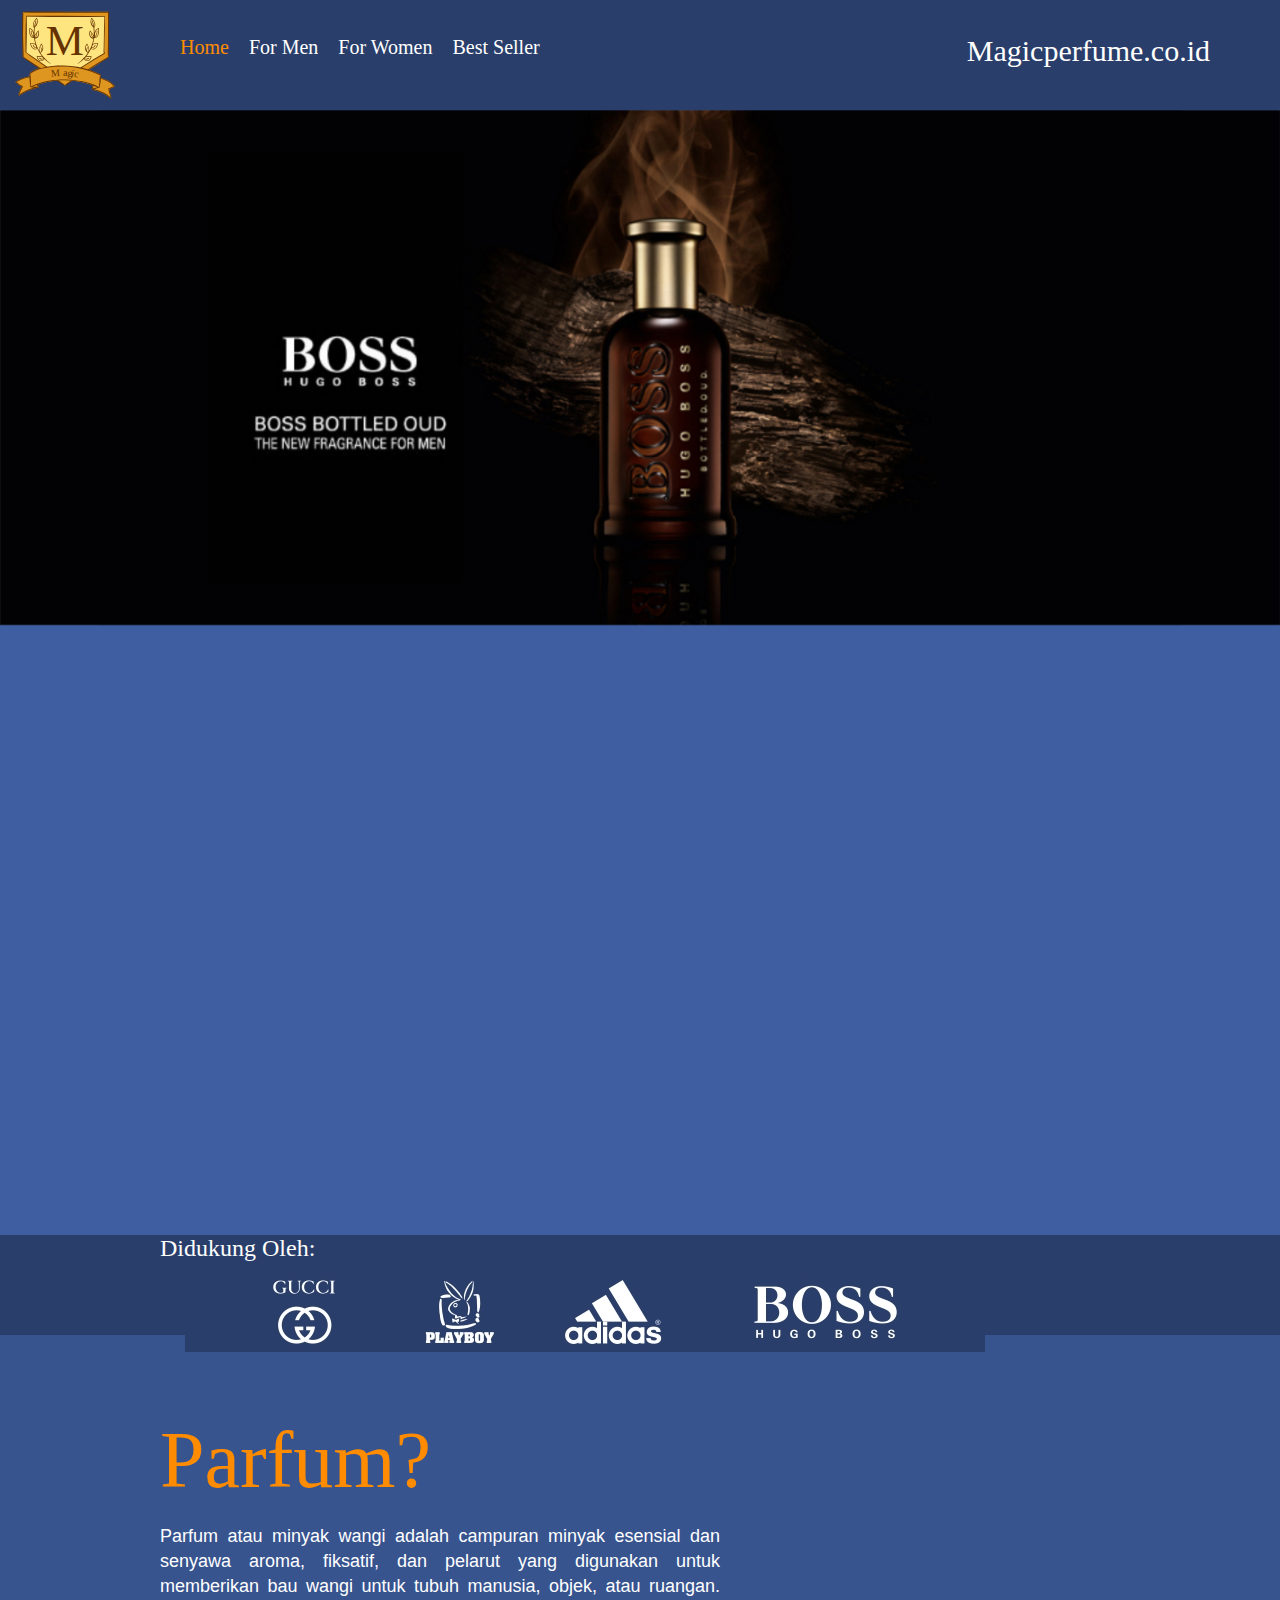
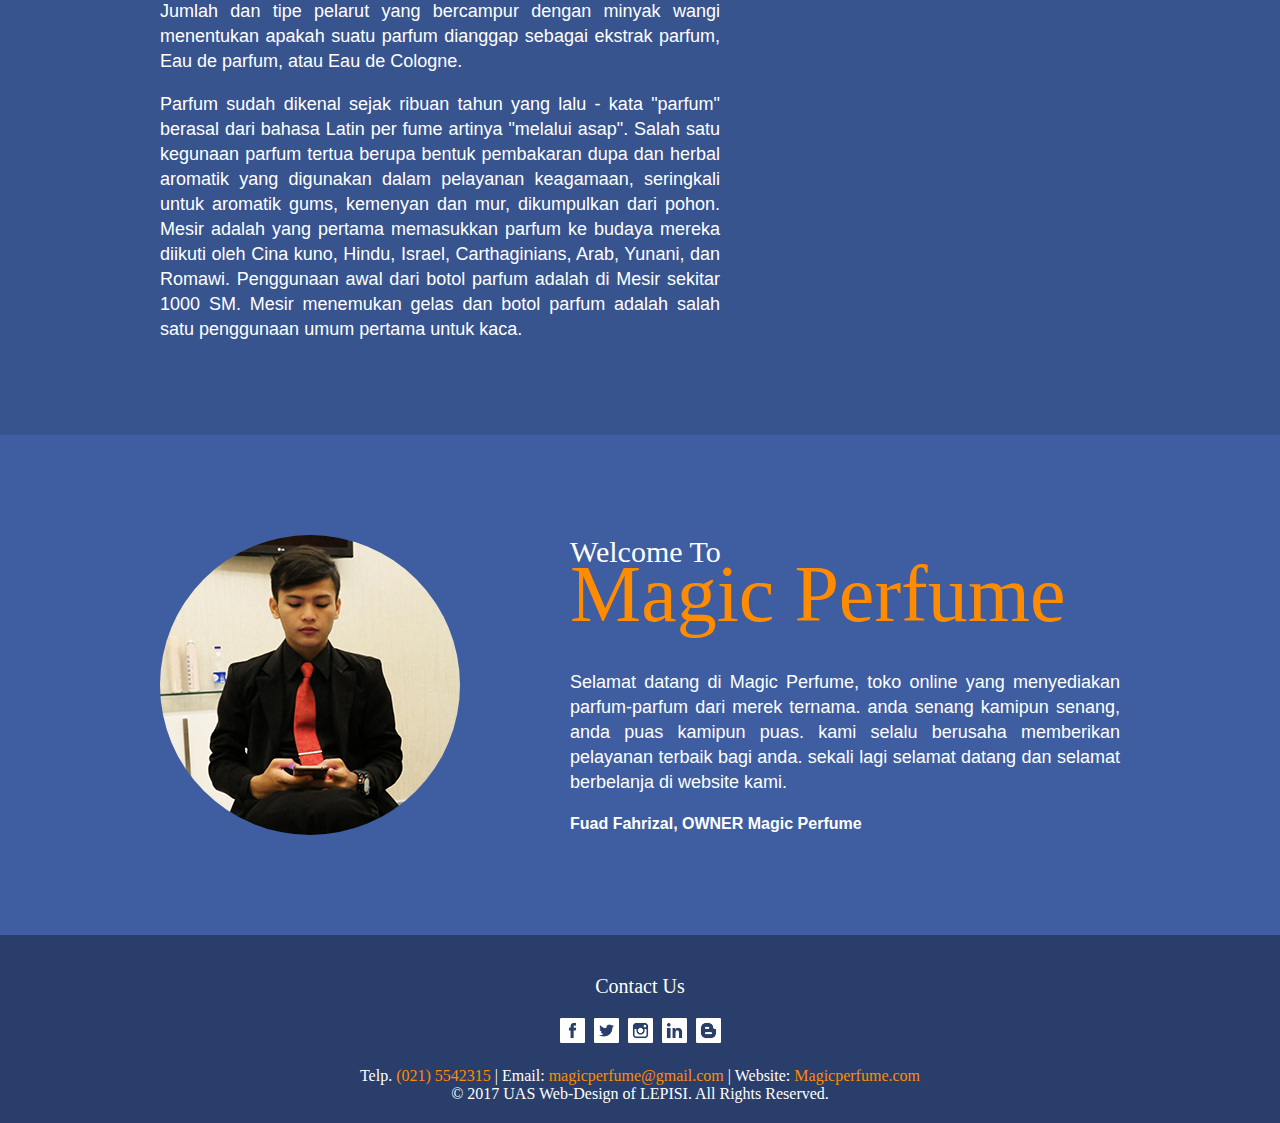
<file: index.html>
<!DOCTYPE html>
    <html>
    	<head>
        	<title>Magic Perfume</title>
            <link rel="stylesheet" type="text/css" href="css/style.css">
            <link rel="icon" href="Logo.ico">
    	</head>
        
        <body>
            <!---header--->
            <div id="header">
            	<a href="#"><img id="logo" alt="logo" src="img/Logo.svg"/></a>
                
                <ul id="menu">
                	<li> <a id="link-active" href="index.html"> Home </a></li>
                    <li> <a href="for-men.html"> For Men </a></li>
                    <li> <a href="for-women.html"> For Women </a></li>
                    <li> <a href="best-seller.html"> Best Seller </a></li>
                </ul>
                <div id="name"> <a href="#">Magicperfume.co.id</a></div>
            </div>
            <!---slide--->
            <div id="slide">
            	<img alt="slide" src="img/Slide.jpg"/>
            </div>
            
            <div id="isi">
            	<!---sponsor--->
            	<div id="sponsor">
            		<div id="isi-sponsor">Didukung Oleh:
                    	<img id="logo-sponsor" alt="sponsor" src="img/Sponsor.jpg"/>
                    </div>
            	</div>
                <!---opening--->
                <div id="opening">
                	<div id="bungkus-opening">
                    	<div id="isi-opening">
                            <div id="judul-opening">Parfum?</div>
                            <div id="deskripsi-opening"> <p>Parfum atau minyak wangi adalah campuran minyak esensial dan senyawa aroma, fiksatif, dan pelarut yang digunakan untuk memberikan bau wangi untuk tubuh manusia, objek, atau ruangan. Jumlah dan tipe pelarut yang bercampur dengan minyak wangi menentukan apakah suatu parfum dianggap sebagai ekstrak parfum, Eau de parfum, atau Eau de Cologne.</p>
                            
<p>Parfum sudah dikenal sejak ribuan tahun yang lalu - kata "parfum" berasal dari bahasa Latin per fume artinya "melalui asap". Salah satu kegunaan parfum tertua berupa bentuk pembakaran dupa dan herbal aromatik yang digunakan dalam pelayanan keagamaan, seringkali untuk aromatik gums, kemenyan dan mur, dikumpulkan dari pohon. Mesir adalah yang pertama memasukkan parfum ke budaya mereka diikuti oleh Cina kuno, Hindu, Israel, Carthaginians, Arab, Yunani, dan Romawi. Penggunaan awal dari botol parfum adalah di Mesir sekitar 1000 SM. Mesir menemukan gelas dan botol parfum adalah salah satu penggunaan umum pertama untuk kaca. </p></div>
                        </div>
                    </div>
                </div>
                <!---Sambutan--->
                <div id="sambutan">
                	<div id="bungkus-sambutan">
                    	<img id="foto-owner" alt="sambutan" src="img/owner.jpg"/>
                        
                        <div id="isi-sambutan">
                       	<div id="subjudul-sambutan">Welcome To</div>
                        <div id="judul-sambutan">Magic Perfume</div>
                        <div id="deskripsi-sambutan">Selamat datang di Magic Perfume, toko online yang menyediakan parfum-parfum dari merek ternama. anda senang kamipun senang, anda puas kamipun puas. kami selalu berusaha memberikan pelayanan terbaik bagi anda. sekali lagi selamat datang dan selamat berbelanja di website kami.</div>
                        
                        <div id="owner">Fuad Fahrizal, OWNER Magic Perfume</div>
                        </div>
                	</div>
                </div>
                <!---Footer--->
                <div id="footer">
                	<div id="label-footer">Contact Us</div>
                    
                    <div id="sosmed-footer">
                    	<a href="#"><img id="fb" alt="medsos fb" src="img/fb.png"/></a>
                        <a href="#"><img id="tw" alt="medsos tw" src="img/tw.png"/></a>
                        <a href="#"><img id="ig" alt="medsos ig" src="img/ig.png"/></a>
                        <a href="#"><img id="in" alt="medsos in" src="img/in.png"/></a>
                        <a href="#"><img id="b" alt="medsos b" src="img/b.png"/></a>
                    </div>
                    
                    <div> Telp. <span id="telp">(021) 5542315</span> | Email: <span id="email"><a href="#">magicperfume@gmail.com</a></span> | Website: <span id="web"><a href="#">Magicperfume.com</a></span></div>
                    
                    <div id="copyright"> &copy; 2017 UAS Web-Design of LEPISI. All Rights Reserved.</div>
                </div>
                
            </div>
            
        </body>
    </html>
</file>
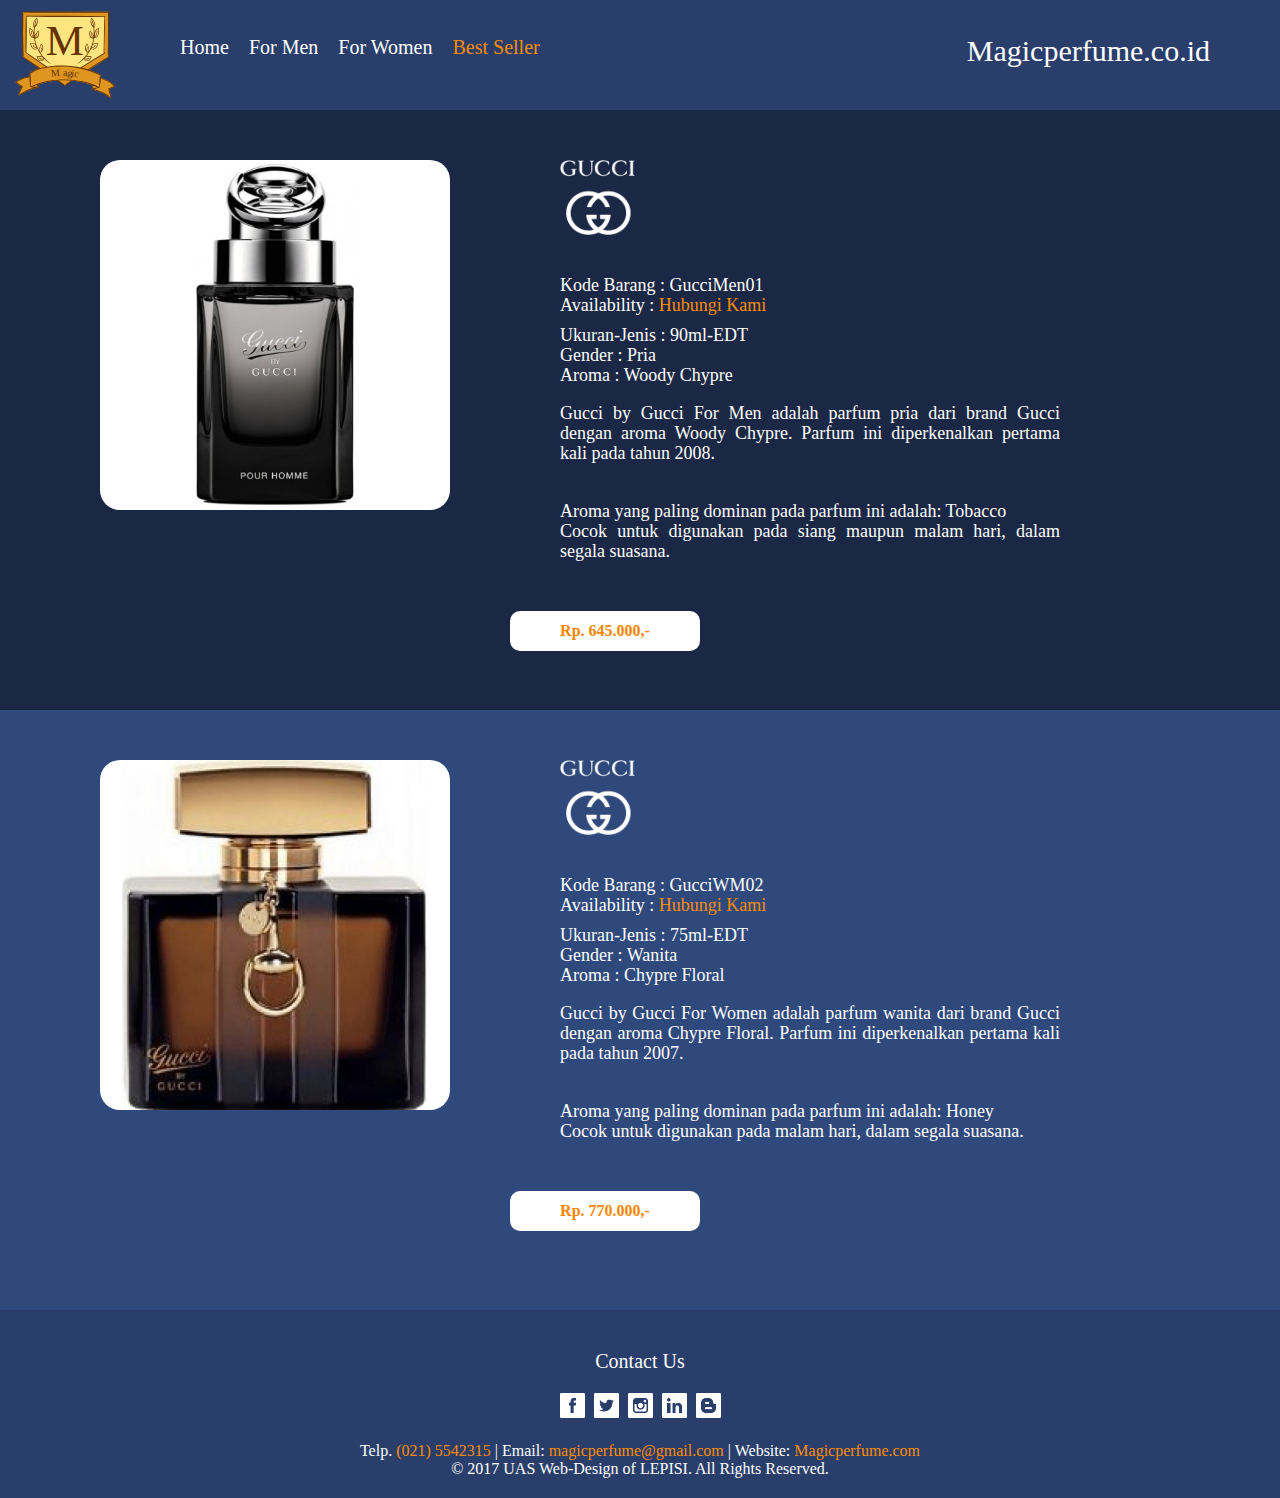
<file: best-seller.html>
<!DOCTYPE html>
    <html>
    	<head>
        	<title>Magic Perfume</title>
            <link rel="stylesheet" type="text/css" href="css/style.css">
            <link rel="icon" href="Logo.ico">
    	</head>
        
        <body>
            <!---header--->
            <div id="header">
            	<img id="logo" alt="logo" src="img/Logo.svg"/>
                
                <ul id="menu">
                	<li> <a href="index.html"> Home </a></li>
                    <li> <a href="for-men.html"> For Men </a></li>
                    <li> <a href="for-women.html"> For Women </a></li>
                    <li> <a id="link-active"href="best-seller.html"> Best Seller </a></li>
                </ul>
                <div id="name">Magicperfume.co.id</div>
            </div>
            
            <div id="isi-for-men">
            	<!---gucci01--->
            	<div id="gucciM01">
                <div id="bungkus-gucci01">
                        <img id="foto-gucci01" alt="foto" src="img/Gucci/Man/GUCCI101-500x500.jpg"/>
                        <div id="isi-gucci01">
                            <div id="judul-gucci01"> <a href="#"> <img alt="judul-gucci01" src="img/3.png"/></a></div>
                            <div id="subjudul-gucci01">Kode Barang : GucciMen01</div>
                            <div id="subsubjudul-gucci01">Availability : <a href="#"> Hubungi Kami</a> </div>
                            <div id="deskripsi-gucci01">
                            Ukuran-Jenis : 90ml-EDT <br>
                            Gender : Pria <br>
                            Aroma : Woody Chypre</span><br>
                            <p>Gucci by Gucci For Men adalah parfum pria dari brand Gucci dengan aroma Woody Chypre. Parfum ini diperkenalkan pertama kali pada tahun 2008.</p><br>
                            Aroma yang paling dominan pada parfum ini adalah: Tobacco<br>
                            Cocok untuk digunakan pada siang maupun malam hari, dalam segala suasana.</div>
                            <div id="tombol"><b><a href="#">Rp. 645.000,-</a></b></div>
                        </div>
                </div>
                </div>
                
                <!---gucciWM02---->
                <div id="gucciWM02">
                <div id="bungkus-gucci01">
                        <img id="foto-gucci01" alt="foto" src="img/Gucci/Woman/GUCCI102-500x500.jpg"/>
                        <div id="isi-gucci01">
                        	 
                            <div id="judul-gucci01"> <a href="#"><img alt="judul-gucci01" src="img/3.png"/></a></div>
                            <div id="subjudul-gucci01">Kode Barang : GucciWM02</div>
                            <div id="subsubjudul-gucci01">Availability : <a href="#"> Hubungi Kami</a> </div>
                            <div id="deskripsi-gucci01">
                            Ukuran-Jenis : 75ml-EDT <br>
                            Gender : Wanita <br>
                            Aroma : Chypre Floral</span><br>
                            <p>Gucci by Gucci For Women adalah parfum wanita dari brand Gucci dengan aroma Chypre Floral. Parfum ini diperkenalkan pertama kali pada tahun 2007.</p><br>
                            Aroma yang paling dominan pada parfum ini adalah: Honey<br>
                            Cocok untuk digunakan pada malam hari, dalam segala suasana.</div>
                            <div id="tombol01"><b><a href="#">Rp. 770.000,-</a></b></div>
                        </div>
                </div>
                </div>
                
                <!---gucci03--->
                
                
                <!---Footer--->
                <div id="footer">
                	<div id="label-footer">Contact Us</div>
                    
                    <div id="sosmed-footer">
                    	<a href="#"><img id="fb" alt="medsos fb" src="img/fb.png"/></a>
                        <a href="#"><img id="tw" alt="medsos tw" src="img/tw.png"/></a>
                        <a href="#"><img id="ig" alt="medsos ig" src="img/ig.png"/></a>
                        <a href="#"><img id="in" alt="medsos in" src="img/in.png"/></a>
                        <a href="#"><img id="b" alt="medsos b" src="img/b.png"/></a>
                    </div>
                    
                    <div> Telp. <span id="telp">(021) 5542315</span> | Email: <span id="email"><a href="#">magicperfume@gmail.com</a></span> | Website: <span id="web"><a href="#">Magicperfume.com</a></span></div>
                    
                    <div id="copyright"> &copy; 2017 UAS Web-Design of LEPISI. All Rights Reserved.</div>
                </div>
                
            </div>
            
        </body>
    </html>
</file>
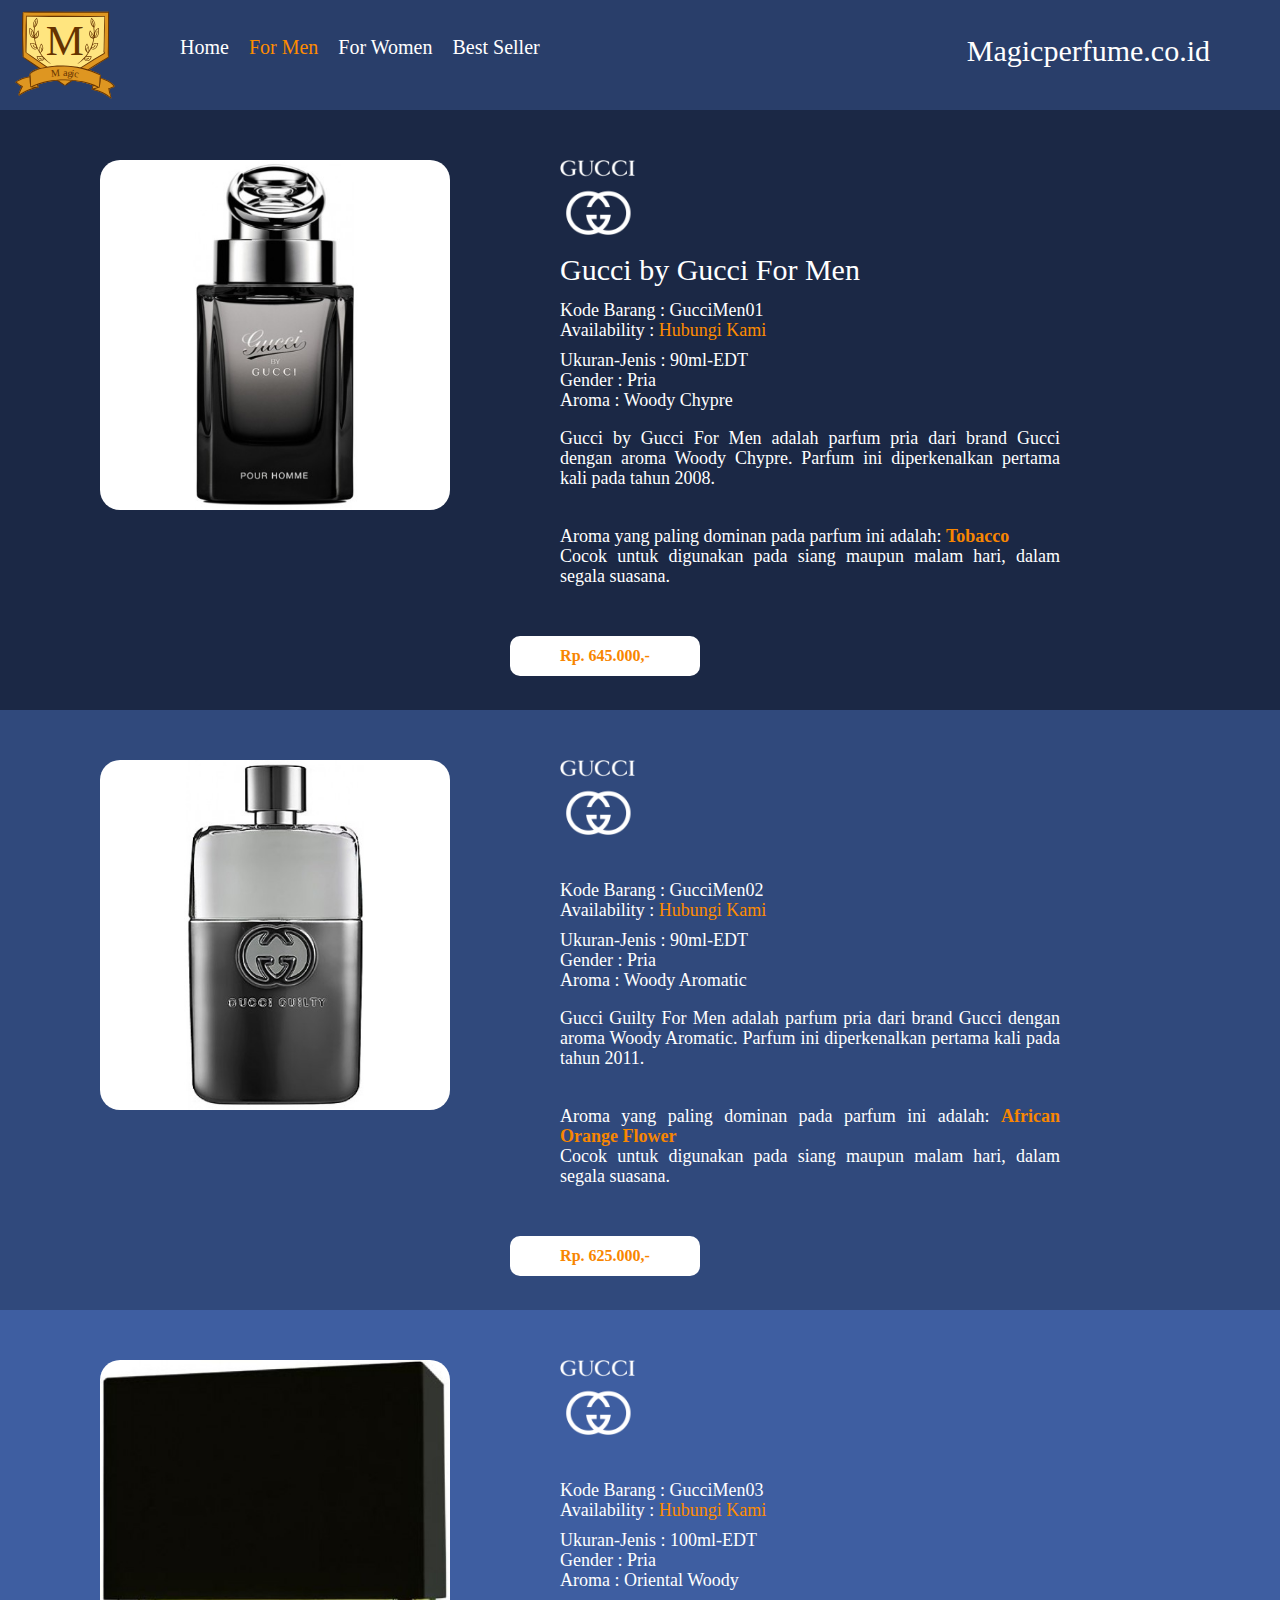
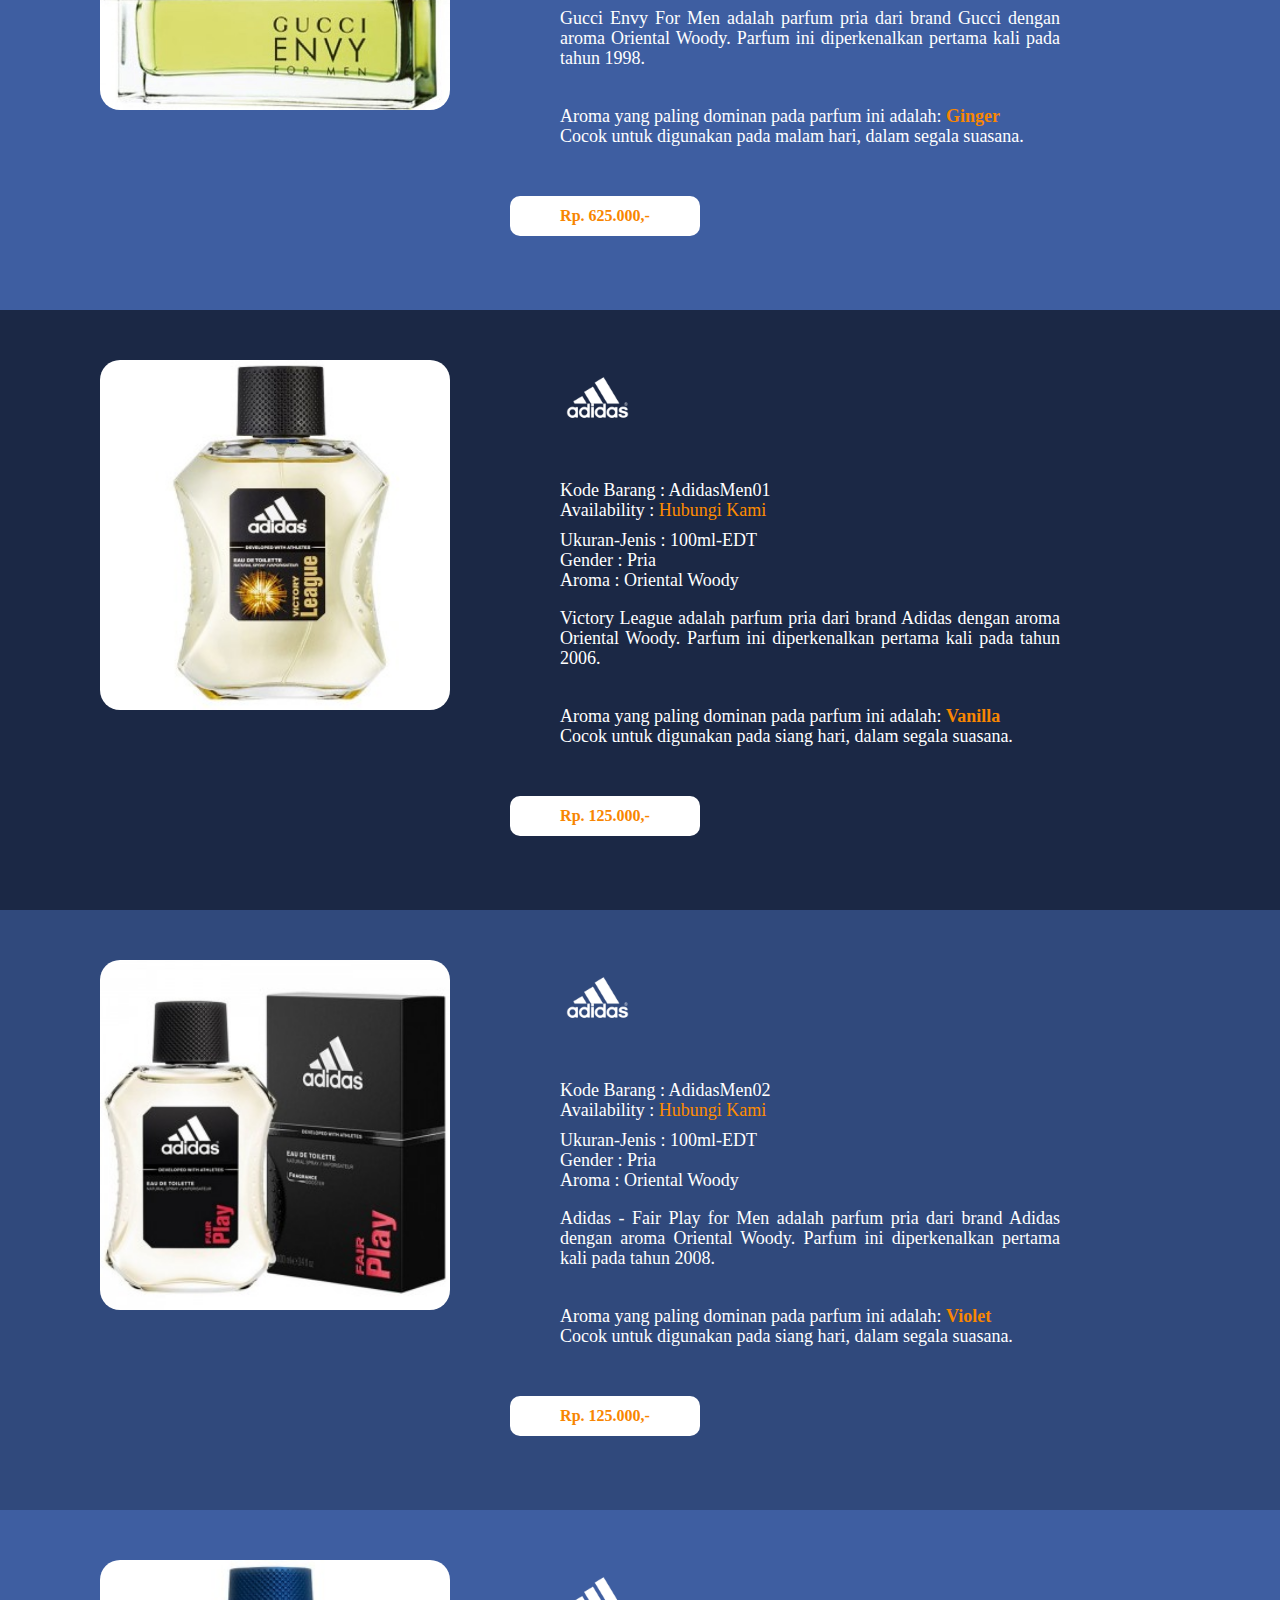
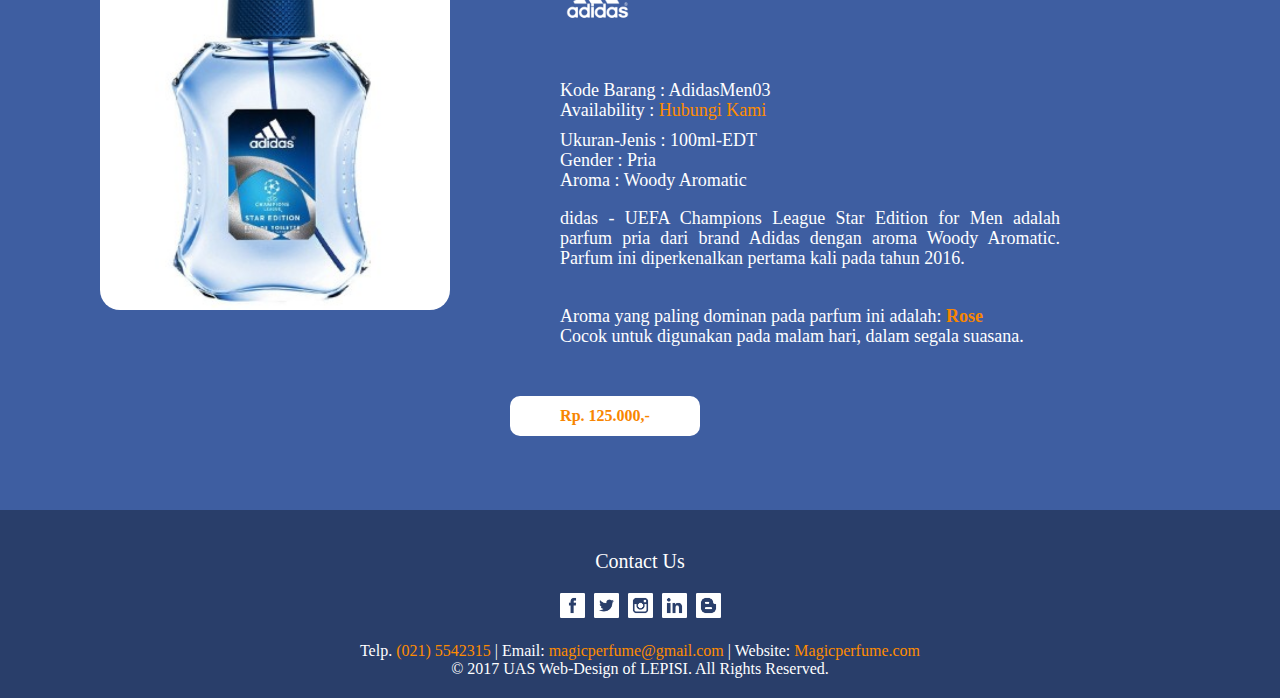
<file: for-men.html>
<!DOCTYPE html>
    <html>
    	<head>
        	<title>Magic Perfume</title>
            <link rel="stylesheet" type="text/css" href="css/style.css">
            <link rel="icon" href="Logo.ico">
    	</head>
        
        <body>
            <!---header--->
            <div id="header">
            	<a href="#"><img id="logo" alt="logo" src="img/Logo.svg"/></a>
                
                <ul id="menu">
                	<li> <a href="index.html"> Home </a></li>
                    <li> <a id="link-active" href="for-men.html"> For Men </a></li>
                    <li> <a href="for-women.html"> For Women </a></li>
                    <li> <a href="best-seller.html"> Best Seller </a></li>
                </ul>
                <div id="name"><a href="#">Magicperfume.co.id</a></div>
            </div>
            
            <div id="isi-for-men">
            	<!---gucciM01--->
                
                        <div id="gucciM01">
                        <div id="bungkus-gucci01">
                                <img id="foto-gucci01" alt="foto" src="img/Gucci/Man/GUCCI101-500x500.jpg"/>
                                <div id="isi-gucci01">
                                    <div id="brand"><a href="#"> <img alt="judul-gucci01" src="img/3.png"/></a></div>
                                    <div id="judul-gucci01">Gucci by Gucci For Men</div>
                                    <div id="subjudul-gucci01">Kode Barang : GucciMen01</div>
                                    <div id="subsubjudul-gucci01">Availability : <a href="#"> Hubungi Kami</a> </div>
                                    <div id="deskripsi-gucci01">
                                    Ukuran-Jenis : 90ml-EDT <br>
                                    Gender : Pria <br>
                                    Aroma : Woody Chypre</span><br>
                                    <p>Gucci by Gucci For Men adalah parfum pria dari brand Gucci dengan aroma Woody Chypre. Parfum ini diperkenalkan pertama kali pada tahun 2008.</p><br>
                                    Aroma yang paling dominan pada parfum ini adalah: <span id="warna"><b>Tobacco</b></span><br>
                                    Cocok untuk digunakan pada siang maupun malam hari, dalam segala suasana.</div>
                                    <div id="tombol"><b><a href="#">Rp. 645.000,-</a></b></div>
                                </div>
                        </div>
                        </div>  
                        <!---gucciM02---->
                        <div id="gucciM02">
                        <div id="bungkus-gucci01">
                                <img id="foto-gucci01" alt="foto" src="img/Gucci/Man/GUCCI128-500x500.jpg"/>
                                <div id="isi-gucci01">
                                     
                                    <div id="brand"> <a href="#"><img alt="judul-gucci01" src="img/3.png"/></a></div>
                                    <div id="subjudul-gucci01">Kode Barang : GucciMen02</div>
                                    <div id="subsubjudul-gucci01">Availability : <a href="#"> Hubungi Kami</a> </div>
                                    <div id="deskripsi-gucci01">
                                    Ukuran-Jenis : 90ml-EDT <br>
                                    Gender : Pria <br>
                                    Aroma : Woody Aromatic</span><br>
                                    <p>Gucci Guilty For Men adalah parfum pria dari brand Gucci dengan aroma Woody Aromatic. Parfum ini diperkenalkan pertama kali pada tahun 2011.</p><br>
                                    Aroma yang paling dominan pada parfum ini adalah: <span id="warna"><b>African Orange Flower</b></span><br>
                                    Cocok untuk digunakan pada siang maupun malam hari, dalam segala suasana.</div>
                                    <div id="tombol01"><b><a href="#">Rp. 625.000,-</a></b></div>
                                </div>
                        </div>
                        </div>
                        
                        <!---gucciM03--->
                        
                        <div id="gucciM03">
                        <div id="bungkus-gucci01">
                                <img id="foto-gucci01" alt="foto" src="img/Gucci/Man/GUCCI104-500x500.jpg"/>
                                <div id="isi-gucci01">
                                     
                                    <div id="brand"> <a href="#"><img alt="judul-gucci01" src="img/3.png"/></a></div>
                                    <div id="subjudul-gucci01">Kode Barang : GucciMen03</div>
                                    <div id="subsubjudul-gucci01">Availability : <a href="#"> Hubungi Kami</a> </div>
                                    <div id="deskripsi-gucci01">
                                    Ukuran-Jenis : 100ml-EDT <br>
                                    Gender : Pria <br>
                                    Aroma : Oriental Woody</span><br>
                                    <p>Gucci Envy For Men adalah parfum pria dari brand Gucci dengan aroma Oriental Woody. Parfum ini diperkenalkan pertama kali pada tahun 1998.</p><br>
                                    Aroma yang paling dominan pada parfum ini adalah: <span id="warna"><b>Ginger</b></span><br>
                                    Cocok untuk digunakan pada malam hari, dalam segala suasana.</div>
                                    <div id="tombol01"><b><a href="#">Rp. 625.000,-</a></b></div>
                                </div>
                        </div>
                        </div>
                        
                        <!---adidasM01--->
                        
                        <div id="adidasM01">
                        <div id="bungkus-gucci01">
                                <img id="foto-gucci01" alt="foto" src="img/Adidas/For Man/ADDS112B-300x300.jpg"/>
                                <div id="isi-gucci01">
                                     
                                    <div id="brand"> <a href="#"><img alt="judul-gucci01" src="img/1.png"/></a></div>
                                    <div id="subjudul-gucci01">Kode Barang : AdidasMen01</div>
                                    <div id="subsubjudul-gucci01">Availability : <a href="#"> Hubungi Kami</a> </div>
                                    <div id="deskripsi-gucci01">
                                    Ukuran-Jenis : 100ml-EDT <br>
                                    Gender : Pria <br>
                                    Aroma : Oriental Woody</span><br>
                                    <p>Victory League adalah parfum pria dari brand Adidas dengan aroma Oriental Woody. Parfum ini diperkenalkan pertama kali pada tahun 2006.</p><br>
                                    Aroma yang paling dominan pada parfum ini adalah: <span id="warna"><b>Vanilla</b></span><br>
                                    Cocok untuk digunakan pada siang hari, dalam segala suasana.</div>
                                    <div id="tombol01"><b><a href="#">Rp. 125.000,-</a></b></div>
                                </div>
                        </div>
                        </div>
                        
                        <!---adidasM02--->
                        
                        <div id="adidasM02">
                        <div id="bungkus-gucci01">
                                <img id="foto-gucci01" alt="foto" src="img/Adidas/For Man/ADDS113B-300x300.jpg"/>
                                <div id="isi-gucci01">
                                     
                                    <div id="brand"> <a href="#"><img alt="judul-gucci01" src="img/1.png"/></a></div>
                                    <div id="subjudul-gucci01">Kode Barang : AdidasMen02</div>
                                    <div id="subsubjudul-gucci01">Availability : <a href="#"> Hubungi Kami</a> </div>
                                    <div id="deskripsi-gucci01">
                                    Ukuran-Jenis : 100ml-EDT <br>
                                    Gender : Pria <br>
                                    Aroma : Oriental Woody</span><br>
                                    <p>Adidas - Fair Play for Men adalah parfum pria dari brand Adidas dengan aroma Oriental Woody. Parfum ini diperkenalkan pertama kali pada tahun 2008.</p><br>
                                    Aroma yang paling dominan pada parfum ini adalah: <span id="warna"><b>Violet</b></span><br>
                                    Cocok untuk digunakan pada siang hari, dalam segala suasana.</div>
                                    <div id="tombol01"><b><a href="#">Rp. 125.000,-</a></b></div>
                                </div>
                        </div>
                        </div>
                        
                        <!---adidasM03--->
                        
                        <div id="adidasM03">
                        <div id="bungkus-gucci01">
                                <img id="foto-gucci01" alt="foto" src="img/Adidas/For Man/ADDS114B-300x300.jpg"/>
                                <div id="isi-gucci01">
                                     
                                    <div id="brand"> <a href="#"><img alt="judul-gucci01" src="img/1.png"/></a></div>
                                    <div id="subjudul-gucci01">Kode Barang : AdidasMen03</div>
                                    <div id="subsubjudul-gucci01">Availability : <a href="#"> Hubungi Kami</a> </div>
                                    <div id="deskripsi-gucci01">
                                    Ukuran-Jenis : 100ml-EDT <br>
                                    Gender : Pria <br>
                                    Aroma : Woody Aromatic</span><br>
                                    <p>didas - UEFA Champions League Star Edition for Men adalah parfum pria dari brand Adidas dengan aroma Woody Aromatic. Parfum ini diperkenalkan pertama kali pada tahun 2016.</p><br>
                                    Aroma yang paling dominan pada parfum ini adalah: <span id="warna"><b>Rose</b></span><br>
                                    Cocok untuk digunakan pada malam hari, dalam segala suasana.</div>
                                    <div id="tombol01"><b><a href="#">Rp. 125.000,-</a></b></div>
                                </div>
                        </div>
                        </div>
                
                <!---Footer--->
                <div id="footer">
                	<div id="label-footer">Contact Us</div>
                    
                    <div id="sosmed-footer">
                    	<a href="#"><img id="fb" alt="medsos fb" src="img/fb.png"/></a>
                        <a href="#"><img id="tw" alt="medsos tw" src="img/tw.png"/></a>
                        <a href="#"><img id="ig" alt="medsos ig" src="img/ig.png"/></a>
                        <a href="#"><img id="in" alt="medsos in" src="img/in.png"/></a>
                        <a href="#"><img id="b" alt="medsos b" src="img/b.png"/></a>
                    </div>
                    
                    <div> Telp. <span id="telp">(021) 5542315</span> | Email: <span id="email"><a href="#">magicperfume@gmail.com</a></span> | Website: <span id="web"><a href="#">Magicperfume.com</a></span></div>
                    
                    <div id="copyright"> &copy; 2017 UAS Web-Design of LEPISI. All Rights Reserved.</div>
                </div>
                
            </div>
        </body>
    </html>
</file>
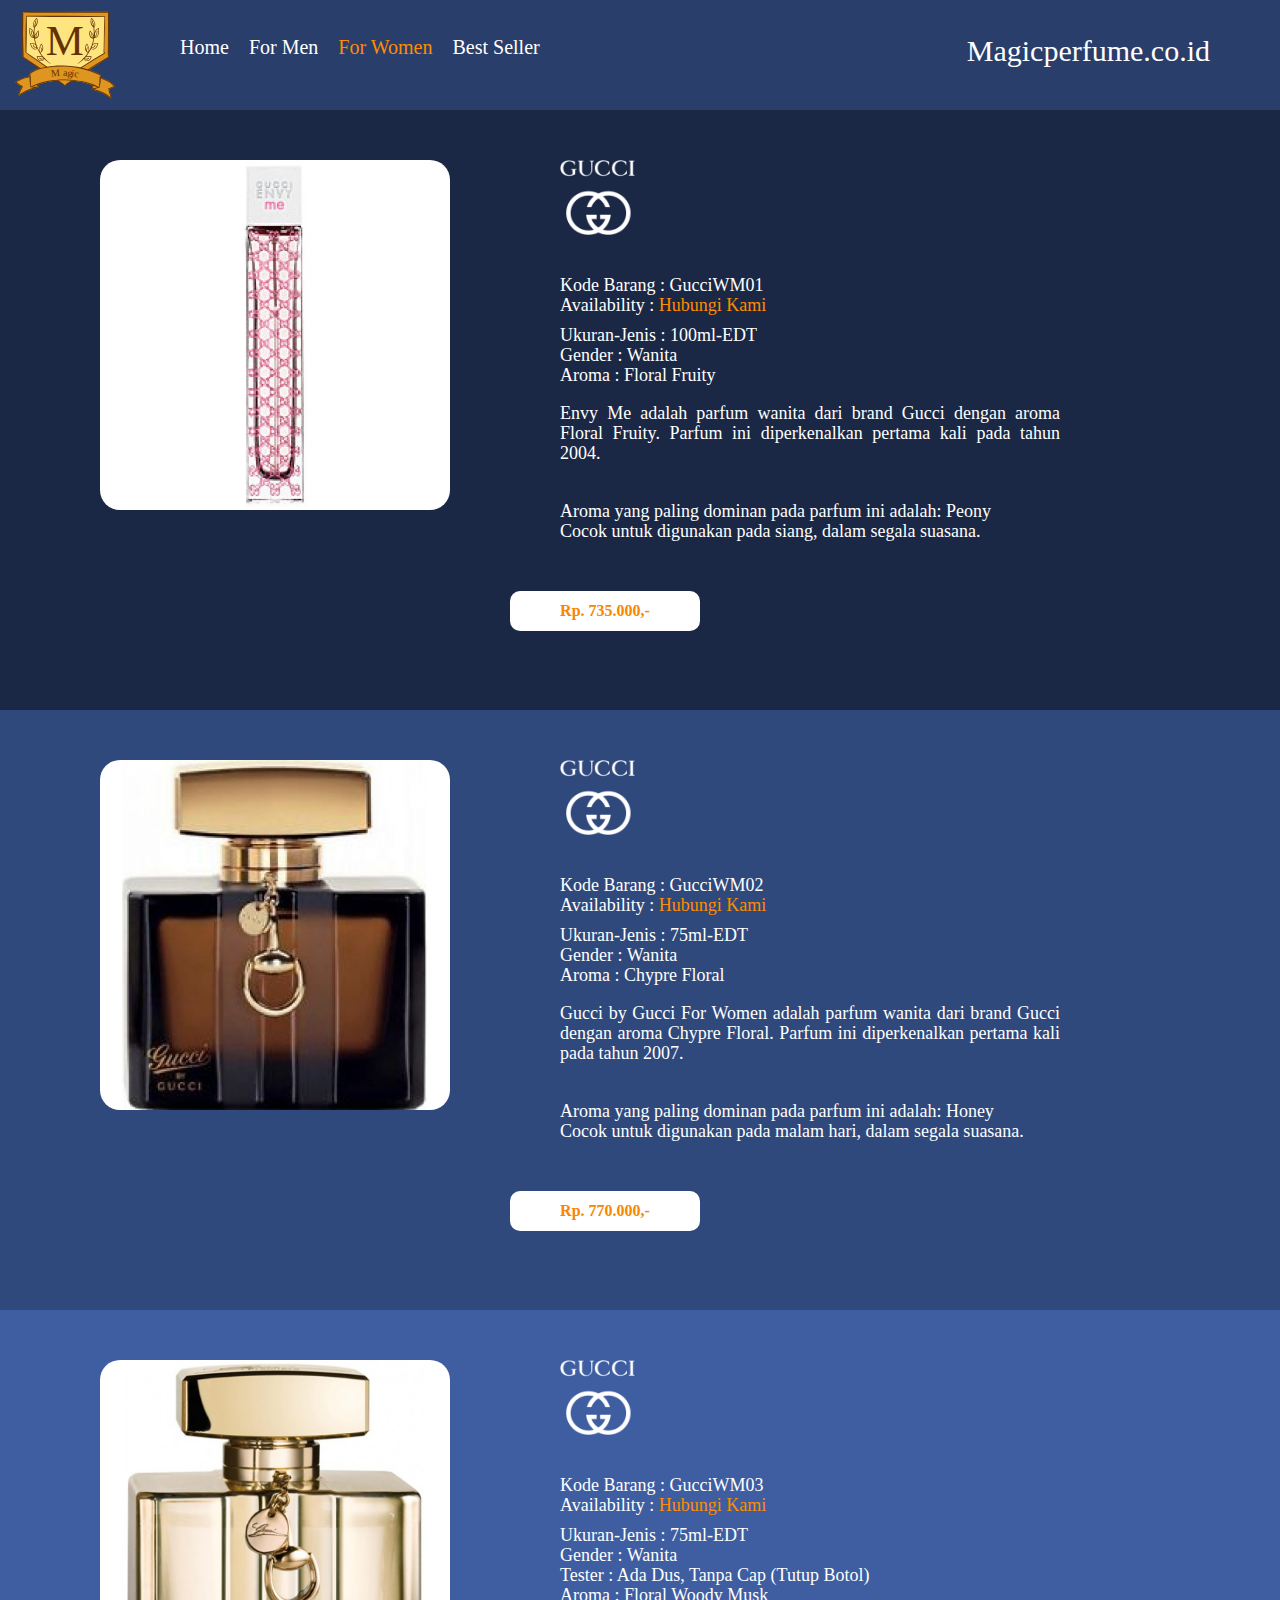
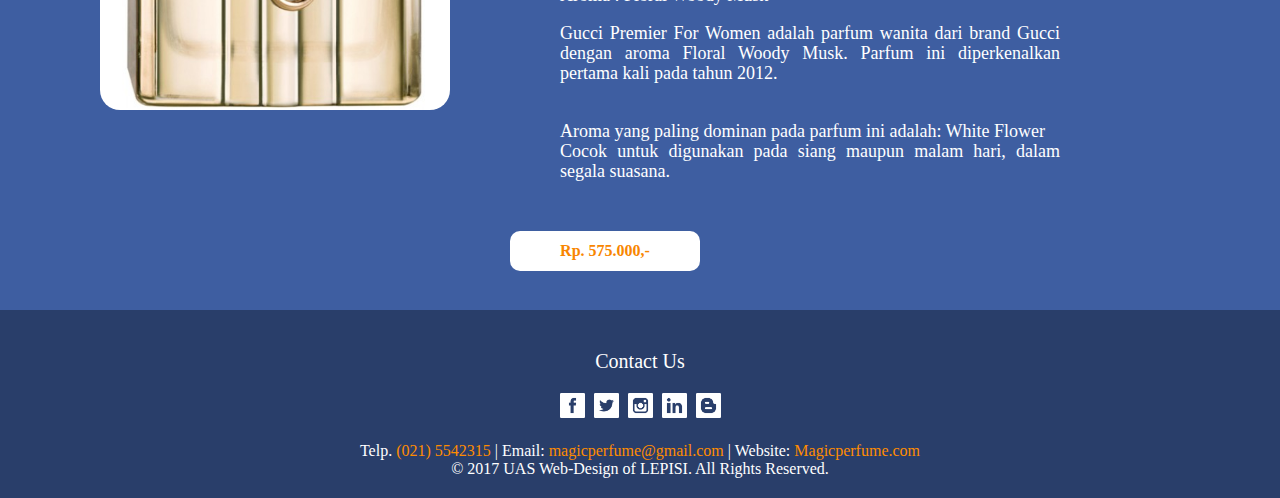
<file: for-women.html>
<!DOCTYPE html>
    <html>
    	<head>
        	<title>Magic Perfume</title>
            <link rel="stylesheet" type="text/css" href="css/style.css">
            <link rel="icon" href="Logo.ico">
    	</head>
        
        <body>
            <!---header--->
            <div id="header">
            	<img id="logo" alt="logo" src="img/Logo.svg"/>
                
                <ul id="menu">
                	<li> <a href="index.html"> Home </a></li>
                    <li> <a href="for-men.html"> For Men </a></li>
                    <li> <a id="link-active" href="for-women.html"> For Women </a></li>
                    <li> <a href="best-seller.html"> Best Seller </a></li>
                </ul>
                <div id="name">Magicperfume.co.id</div>
            </div>
            
            <div id="isi-for-men">
            	<!---gucciWM01--->
            	<div id="gucciWM01">
                <div id="bungkus-gucci01">
                        <img id="foto-gucci01" alt="foto" src="img/Gucci/Woman/GUCCI107-500x500.jpg"/>
                        <div id="isi-gucci01">
                            <div id="judul-gucci01"> <a href="#"> <img alt="judul-gucci01" src="img/3.png"/></a></div>
                            <div id="subjudul-gucci01">Kode Barang : GucciWM01</div>
                            <div id="subsubjudul-gucci01">Availability : <a href="#"> Hubungi Kami</a> </div>
                            <div id="deskripsi-gucci01">
                            Ukuran-Jenis : 100ml-EDT <br>
                            Gender : Wanita <br>
                            Aroma : Floral Fruity</span><br>
                            <p>Envy Me adalah parfum wanita dari brand Gucci dengan aroma Floral Fruity. Parfum ini diperkenalkan pertama kali pada tahun 2004.</p><br>
                            Aroma yang paling dominan pada parfum ini adalah: Peony<br>
                            Cocok untuk digunakan pada siang, dalam segala suasana.</div>
                            <div id="tombol"><b><a href="#">Rp. 735.000,-</a></b></div>
                        </div>
                </div>
                </div>
                
                <!---gucciWM02---->
                <div id="gucciWM02">
                <div id="bungkus-gucci01">
                        <img id="foto-gucci01" alt="foto" src="img/Gucci/Woman/GUCCI102-500x500.jpg"/>
                        <div id="isi-gucci01">
                        	 
                            <div id="judul-gucci01"> <a href="#"><img alt="judul-gucci01" src="img/3.png"/></a></div>
                            <div id="subjudul-gucci01">Kode Barang : GucciWM02</div>
                            <div id="subsubjudul-gucci01">Availability : <a href="#"> Hubungi Kami</a> </div>
                            <div id="deskripsi-gucci01">
                            Ukuran-Jenis : 75ml-EDT <br>
                            Gender : Wanita <br>
                            Aroma : Chypre Floral</span><br>
                            <p>Gucci by Gucci For Women adalah parfum wanita dari brand Gucci dengan aroma Chypre Floral. Parfum ini diperkenalkan pertama kali pada tahun 2007.</p><br>
                            Aroma yang paling dominan pada parfum ini adalah: Honey<br>
                            Cocok untuk digunakan pada malam hari, dalam segala suasana.</div>
                            <div id="tombol01"><b><a href="#">Rp. 770.000,-</a></b></div>
                        </div>
                </div>
                </div>
                
                <!---gucciWM03--->
                <div id="gucciWM03">
                <div id="bungkus-gucci01">
                        <img id="foto-gucci01" alt="foto" src="img/Gucci/Woman/GUCCI135-500x500.jpg"/>
                        <div id="isi-gucci01">
                        	 
                            <div id="judul-gucci01"> <a href="#"><img alt="judul-gucci01" src="img/3.png"/></a></div>
                            <div id="subjudul-gucci01">Kode Barang : GucciWM03</div>
                            <div id="subsubjudul-gucci01">Availability : <a href="#"> Hubungi Kami</a> </div>
                            <div id="deskripsi-gucci01">
                            Ukuran-Jenis : 75ml-EDT <br>
                            Gender : Wanita <br>
                            Tester : Ada Dus, Tanpa Cap (Tutup Botol)<br>
                            Aroma : Floral Woody Musk</span><br>
                            <p>Gucci Premier For Women adalah parfum wanita dari brand Gucci dengan aroma Floral Woody Musk. Parfum ini diperkenalkan pertama kali pada tahun 2012.</p><br>
                            Aroma yang paling dominan pada parfum ini adalah: White Flower<br>
                            Cocok untuk digunakan pada siang maupun malam hari, dalam segala suasana.</div>
                            <div id="tombol01"><b><a href="#">Rp. 575.000,-</a></b></div>
                        </div>
                </div>
                </div>
                
                
                <!---Footer--->
                <div id="footer">
                	<div id="label-footer">Contact Us</div>
                    
                    <div id="sosmed-footer">
                    	<a href="#"><img id="fb" alt="medsos fb" src="img/fb.png"/></a>
                        <a href="#"><img id="tw" alt="medsos tw" src="img/tw.png"/></a>
                        <a href="#"><img id="ig" alt="medsos ig" src="img/ig.png"/></a>
                        <a href="#"><img id="in" alt="medsos in" src="img/in.png"/></a>
                        <a href="#"><img id="b" alt="medsos b" src="img/b.png"/></a>
                    </div>
                    
                    <div> Telp. <span id="telp">(021) 5542315</span> | Email: <span id="email"><a href="#">magicperfume@gmail.com</a></span> | Website: <span id="web"><a href="#">Magicperfume.com</a></span></div>
                    
                    <div id="copyright"> &copy; 2017 UAS Web-Design of LEPISI. All Rights Reserved.</div>
                </div>
                
            </div>
            
        </body>
    </html>
</file>
<file: css/style.css>
body{
	background-color:#3e5ea1;
	margin:0;
}

/*header*/
#header{
	background-color:#293e6a;
	width:100%;
	height:110px;
	position:fixed;
	z-index:3;
	top:0;
}
#logo{
	float:left;
	height:110px;
	margin-left:10px;
}
#menu{
	float:left;
	padding-top:20px;
}
#menu a{
	color:#ffffff;
	text-decoration:none;
	font-family:"Comic Sans MS";
}
#menu li{
	list-style:none;
	float:left;
	margin-left: 20px;
	font-size:20px;
}
#name{
	color:#ffffff;
	font-family:'allan';
	font-size:30px;
	margin-left:50px;
	margin-right:70px;
	float:right;
	padding-top:34px;
}
#name a{
	text-decoration:none;
	color:#fff;
}
#menu a:hover{
	color:#ff8c00;
	transition:all .3s ease;
}
a#link-active{color:#ff8c00;}

/*slide*/
#slide{
	width:100%;
	height:550px;
}
#slide img{
	width:100%;
	height:auto;
	padding-top:110px;
	position:fixed;
}

/*isi*/
#isi{
	position:relative;
	z-index:2;
	padding-top:660px;
}
#isi-for-men{
	position:relative;
	z-index:2;
	padding-top:110px;
}
/*sponsor*/
#sponsor{
	background-color:#293e6a;
	margin-top:25px;
}
#isi-sponsor{
	width:960px;
	height:100px;
	margin-left:auto;
	margin-right:auto;
	color:#fff;
	font-family:'allan';
	font-size:24px;
}
#logo-sponsor{
	vertical-align:middle;
	margin-left:25px;
	padding-top:10px;
	padding-bottom:10px;
	width:800px;
	height:80;
}
/*Opening*/
#opening{
	width:100%;
	height:600px;
	padding-top:100px;
	background-color:#37548f;
}
#bungkus-opening{
	width:960px;
	height:200px;
	margin-left:auto;
	margin-right:auto;
}
#isi-opening{
	padding-right:400px;
}
#judul-opening{
	font-family:'allan';
	color:#ff8c00;
	font-size:80px;
	margin-top:-20px;
}
#deskripsi-opening{
	font-family:'Arial';
	color:#fff;
	font-size:18px;
	line-height:25px;
	text-align:justify;
}
/*Sambutan*/
#sambutan{
	background-color:#3e5ea1;
	width:100%;
	height:auto;
	padding-top:100px;
	padding-bottom:auto;
}
#bungkus-sambutan{
	width:960px;
	height:400px;
	margin-left:auto;
	margin-right:auto;
}
#foto-owner{
	width:300px;
	height:300px;
	border-radius:150px;
	float:left;
}
#isi-sambutan{
	width:550px;
	height:300px;
	float:right;
	text-align:justify;
}
#subjudul-sambutan{
	font-family:"Times New Roman";
	color:#fff;
	font-size:30px;
}
#judul-sambutan {
	font-family:'allan';
	color:#ff8c00;
	font-size: 80px;
	margin-top: -20px; 
}
#deskripsi-sambutan {
	font-family: Arial;
	color: #2e3436;
	font-size: 18px;
	line-height: 25px;
	padding-top:30px;
	color:#fff;
}

#owner {
	font-family: Arial;
	color: #2e3436;
	font-size: 16px;
	font-weight: bold;
	padding-top:20px;
	color:#fff;
}
/*Footer*/
#footer{
	background-color:#293e6a;
	text-align:center;
	padding-top:40px;
	padding-bottom:20px;
	color:#fff;
}
#sosmed-footer img{
	width:25px;
	height:auto;
	margin-top:20px;
	margin-bottom:20px;
}
#label-footer{
	font-family:'berlin sans fb';
	font-size:20px;
	color:#fff;
}
#fb{}
#tw{margin-left:5px;}
#ig{margin-left:5px;}
#in{margin-left:5px;}
#b{margin-left:5px;}
#telp{
	font-family:'bookman old style';
	color:#ff8c00;
}
#email{
	font-family:'bookman old style';
}
#email a{
	text-decoration:None;
	color:#ff8c00;
}
#web{
	font-family:'bookman old style';
}
#web a{
	text-decoration:none;
	color:#ff8c00;
}
#copyright{
	font-family:'bookman old style';
}
/************************************FOR MEN************************************/

/***gucci01***/
#gucciM01{
	background-color:#1b2845;
	width:100%;
	height:500px;;
	padding-top:50px;
	padding-bottom:50px;
	font-family:"Times New Roman";
	color:#fff;
	line-height:20px;
}
#bungkus-gucci01{
	width:960px;
	height:400px;
	margin-left:100px;
	margin-right:auto;
}
#foto-gucci01{
	width:350px;
	height:350px;
	border-radius:20px;
	float:left;
}
#tombol {
	width: 150px;
	height: 20px;
	background-color: #fff;
	color: #f88601;
	font-family: "Times New Roman";
	padding-top: 10px;
	padding-bottom: 10px;
	padding-left: 20px;
	padding-right: 20px;
	text-align: center;
	margin-top: 50px;
	margin-bottom:50px;
	border-radius:10px;
	text-decoration:none;
}
#tombol a{
	color:#f88601;
}
#isi-gucci01{
	padding-bottom:50px;
	width:550px;
	height:300px;
	float:right;
	text-align:justify;
}
#judul-gucci01{
	margin-left:50px;
	font-family:'stoke';
	font-size:30px;
}
#brand img{
	margin-left:50px;
	width:75px;
	height:75px;
	padding-bottom:20px;
}
#subjudul-gucci01{
	margin-left:50px;
	font-size:18px;
	padding-top:20px;
}
#subsubjudul-gucci01{
	margin-left:50px;
	font-size:18px;
}
#subsubjudul-gucci01 a{
	text-decoration:none;
	color:#ff8c00;
}
#deskripsi-gucci01{
	padding-top:10px;
	margin-left:50px;
	font-size:18px;
}
#warna{
	color:#f88601;
}
/***gucci02***/
#gucciM02{
	background-color:#30497c;
	width:100%;
	height:500px;
	padding-top:50px;
	padding-bottom:50px;
	font-family:"Times New Roman";
	color:#fff;
	line-height:20px;
}
#tombol01 {
	width: 150px;
	height: 20px;
	background-color: #fff;
	color: #f88601;
	font-family: "Times New Roman";
	padding-top: 10px;
	padding-bottom: 10px;
	padding-left: 20px;
	padding-right: 20px;
	text-align: center;
	margin-top: 50px;
	margin-bottom:50px;
	border-radius:10px;
}
#tombol01 a{
	text-decoration:none;
	color:#f88601;
}

/***gucciM03***/
#gucciM03{
	background-color:#3e5ea1;
	width:100%;
	height:500px;
	padding-top:50px;
	padding-bottom:50px;
	font-family:"Times New Roman";
	color:#fff;
	line-height:20px;
}
#tombol01 {
	width: 150px;
	height: 20px;
	background-color: #fff;
	color: #f88601;
	font-family: "Times New Roman";
	padding-top: 10px;
	padding-bottom: 10px;
	padding-left: 20px;
	padding-right: 20px;
	text-align: center;
	margin-top: 50px;
	margin-bottom:50px;
	border-radius:10px;
}
#tombol01 a{
	text-decoration:none;
	color:#f88601;
}

/***ADIDASM01***/
#adidasM01{
	background-color:#1b2845;
	width:100%;
	height:500px;
	padding-top:50px;
	padding-bottom:50px;
	font-family:"Times New Roman";
	color:#fff;
	line-height:20px;
}
#judul-adidasm01 img{
	width: 150px;
	height:auto;
	margin-left:50px;
	padding-top:0;
}
#tombol01 {
	width: 150px;
	height: 20px;
	background-color: #fff;
	color: #f88601;
	font-family: "Times New Roman";
	padding-top: 10px;
	padding-bottom: 10px;
	padding-left: 20px;
	padding-right: 20px;
	text-align: center;
	margin-top: 50px;
	margin-bottom:50px;
	border-radius:10px;
}
#tombol01 a{
	text-decoration:none;
	color:#f88601;
}

/***ADIDASM02***/
#adidasM02{
	background-color:#30497c;
	width:100%;
	height:500px;
	padding-top:50px;
	padding-bottom:50px;
	font-family:"Times New Roman";
	color:#fff;
	line-height:20px;
}
#judul-adidasm01 img{
	width: 150px;
	height:auto;
	margin-left:50px;
	padding-top:0;
}
#tombol01 {
	width: 150px;
	height: 20px;
	background-color: #fff;
	color: #f88601;
	font-family: "Times New Roman";
	padding-top: 10px;
	padding-bottom: 10px;
	padding-left: 20px;
	padding-right: 20px;
	text-align: center;
	margin-top: 50px;
	margin-bottom:50px;
	border-radius:10px;
}
#tombol01 a{
	text-decoration:none;
	color:#f88601;
}

/***ADIDASM03***/
#adidasM03{
	background-color:#3e5ea1;
	width:100%;
	height:500px;
	padding-top:50px;
	padding-bottom:50px;
	font-family:"Times New Roman";
	color:#fff;
	line-height:20px;
}
#judul-adidasm01 img{
	width: 150px;
	height:auto;
	margin-left:50px;
	padding-top:0;
}
#tombol01 {
	width: 150px;
	height: 20px;
	background-color: #fff;
	color: #f88601;
	font-family: "Times New Roman";
	padding-top: 10px;
	padding-bottom: 10px;
	padding-left: 20px;
	padding-right: 20px;
	text-align: center;
	margin-top: 50px;
	margin-bottom:50px;
	border-radius:10px;
}
#tombol01 a{
	text-decoration:none;
	color:#f88601;
}

/************************************FOR WOMEN************************************/

/***gucciWM01***/
#gucciWM01{
	background-color:#1b2845;
	width:100%;
	height:500px;;
	padding-top:50px;
	padding-bottom:50px;
	font-family:"Times New Roman";
	color:#fff;
	line-height:20px;
}
#bungkus-gucci01{
	width:960px;
	height:400px;
	margin-left:100px;
	margin-right:auto;
}
#foto-gucci01{
	width:350px;
	height:350px;
	border-radius:20px;
	float:left;
}
#tombol {
	width: 150px;
	height: 20px;
	background-color: #fff;
	color: #f88601;
	font-family: "Times New Roman";
	padding-top: 10px;
	padding-bottom: 10px;
	padding-left: 20px;
	padding-right: 20px;
	text-align: center;
	margin-top: 50px;
	margin-bottom:50px;
	border-radius:10px;
}
#tombol a{
	text-decoration:none;
	color:#f88601;
}
#isi-gucci01{
	padding-bottom:50px;
	width:550px;
	height:300px;
	float:right;
	text-align:justify;
}
#judul-gucci01{
	margin-left:50px;
	font-family:'stoke';
	font-size:30px;
}
#judul-gucci01 img{
	width:75px;
	height:75px;
	padding-bottom:20px;
}
#subjudul-gucci01{
	margin-left:50px;
	font-size:18px;
}
#subsubjudul-gucci01{
	margin-left:50px;
	font-size:18px;
}
#subsubjudul-gucci01 a{
	text-decoration:none;
	color:#ff8c00;
}
#deskripsi-gucci01{
	padding-top:10px;
	margin-left:50px;
	font-size:18px;
}

/***gucciWM02***/
#gucciWM02{
	background-color:#30497c;
	width:100%;
	height:500px;
	padding-top:50px;
	padding-bottom:50px;
	font-family:"Times New Roman";
	color:#fff;
	line-height:20px;
}
#tombol01 {
	width: 150px;
	height: 20px;
	background-color: #fff;
	color: #f88601;
	font-family: "Times New Roman";
	padding-top: 10px;
	padding-bottom: 10px;
	padding-left: 20px;
	padding-right: 20px;
	text-align: center;
	margin-top: 50px;
	margin-bottom:50px;
	border-radius:10px;
}
#tombol01 a{
	text-decoration:none;
	color:#f88601;
}
/***gucciWM03***/
#gucciWM03{
	background-color:#3e5ea1;
	width:100%;
	height:500px;
	padding-top:50px;
	padding-bottom:50px;
	font-family:"Times New Roman";
	color:#fff;
	line-height:20px;
}
#tombol01 {
	width: 150px;
	height: 20px;
	background-color: #fff;
	color: #f88601;
	font-family: "Times New Roman";
	padding-top: 10px;
	padding-bottom: 10px;
	padding-left: 20px;
	padding-right: 20px;
	text-align: center;
	margin-top: 50px;
	margin-bottom:50px;
	border-radius:10px;
}
#tombol01 a{
	text-decoration:none;
	color:#f88601;
}
</file>
